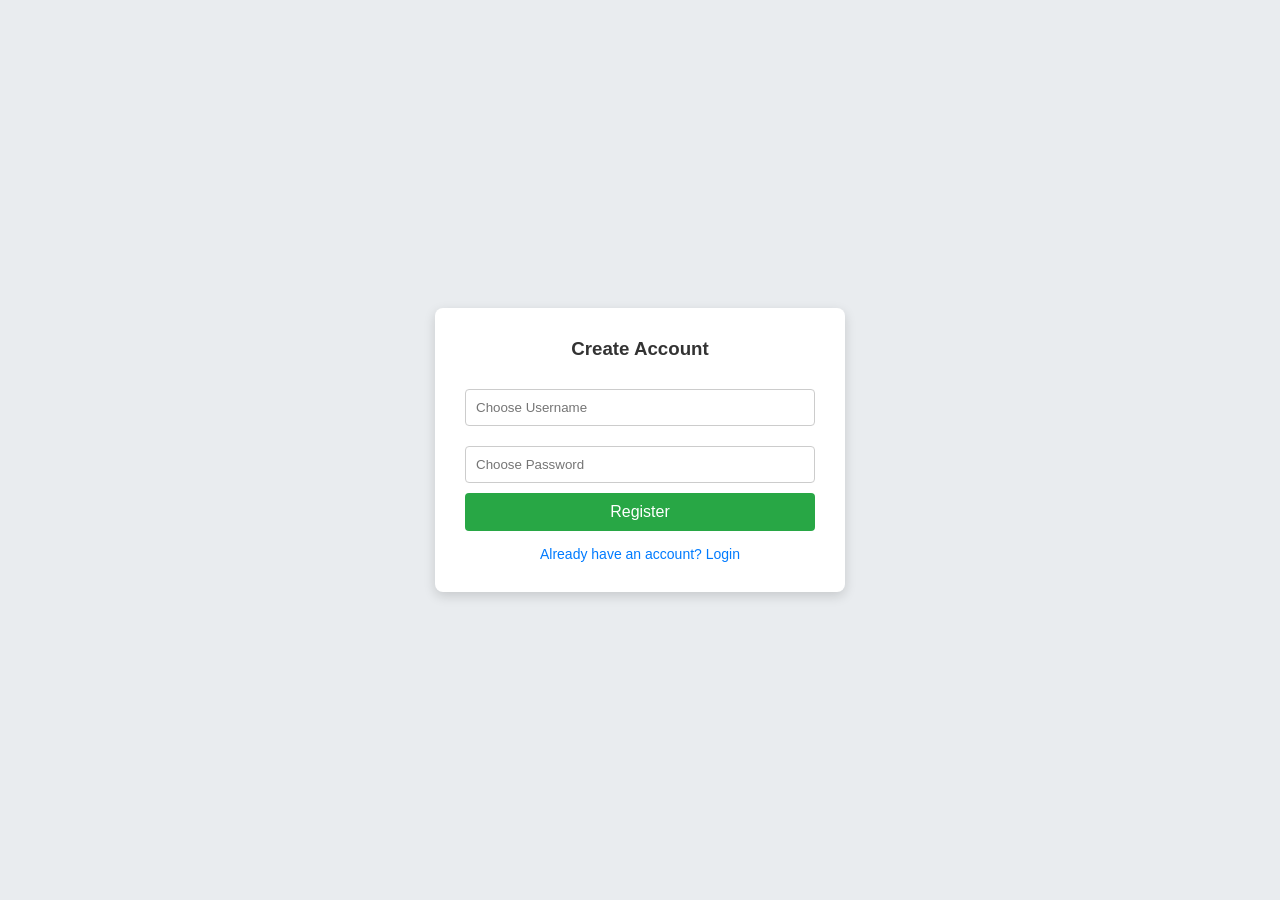
<file: calculator/auth.html>
<!DOCTYPE html>
<html lang="en">
<head>
    <meta charset="UTF-8">
    <meta name="viewport" content="width=device-width, initial-scale=1.0">
    <title>Level 2 - Task 4: Login Authentication</title>
    <style>
        body { font-family: Arial, sans-serif; background-color: #e9ecef; display: flex; justify-content: center; align-items: center; height: 100vh; margin:0;}
        .card { background: white; padding: 30px; border-radius: 8px; box-shadow: 0 4px 12px rgba(0,0,0,0.15); width: 100%; max-width: 350px; }
        h3 { margin-top: 0; text-align: center; color: #333; }
        input { width: 100%; padding: 10px; margin: 10px 0; border: 1px solid #ccc; border-radius: 4px; box-sizing: border-box; }
        button { width: 100%; padding: 10px; background: #28a745; border: none; color: white; border-radius: 4px; font-size: 16px; cursor: pointer; }
        button:hover { background: #218838; }
        .toggle-link { text-align: center; margin-top: 15px; font-size: 14px; color: #007bff; cursor: pointer; }
        .hidden { display: none; }
        .secure-page { background: #d4edda; color: #155724; padding: 20px; border-radius: 5px; text-align: center; }
    </style>
</head>
<body>

<div id="registerBox" class="card">
    <h3>Create Account</h3>
    <input type="text" id="regUser" placeholder="Choose Username">
    <input type="password" id="regPass" placeholder="Choose Password">
    <button onclick="register()">Register</button>
    <div class="toggle-link" onclick="showForm('login')">Already have an account? Login</div>
</div>

<div id="loginBox" class="card hidden">
    <h3>Login</h3>
    <input type="text" id="loginUser" placeholder="Username">
    <input type="password" id="loginPass" placeholder="Password">
    <button onclick="login()">Login</button>
    <div class="toggle-link" onclick="showForm('register')">Need an account? Register</div>
</div>

<div id="securedBox" class="card hidden secure-page">
    <h3>Welcome Authorized User!</h3>
    <p>You have successfully unlocked the authenticated route dashboard panel views.</p>
    <button onclick="logout()" style="background:#dc3545;">Logout</button>
</div>

<script>
    // In-memory array simulating a backend registration base database setup
    let database = [];

    function showForm(type) {
        document.getElementById('registerBox').classList.add('hidden');
        document.getElementById('loginBox').classList.add('hidden');
        document.getElementById('securedBox').classList.add('hidden');

        if(type === 'register') document.getElementById('registerBox').classList.remove('hidden');
        if(type === 'login') document.getElementById('loginBox').classList.remove('hidden');
        if(type === 'secured') document.getElementById('securedBox').classList.remove('hidden');
    }

    function register() {
        const u = document.getElementById('regUser').value.trim();
        const p = document.getElementById('regPass').value.trim();

        if(!u || !p) return alert("Fill in all missing credential entry forms.");
        if(database.find(user => user.username === u)) return alert("Username already taken!");

        database.push({username: u, password: p});
        alert("Registration complete! Please log in.");
        
        document.getElementById('regUser').value = '';
        document.getElementById('regPass').value = '';
        showForm('login');
    }

    function login() {
        const u = document.getElementById('loginUser').value.trim();
        const p = document.getElementById('loginPass').value.trim();

        const userAccount = database.find(user => user.username === u && user.password === p);

        if(userAccount) {
            document.getElementById('loginUser').value = '';
            document.getElementById('loginPass').value = '';
            showForm('secured');
        } else {
            alert("Invalid account configuration username or mismatching password sequence rules.");
        }
    }

    function logout() {
        showForm('login');
    }
</script>

</body>
</html>
</file>
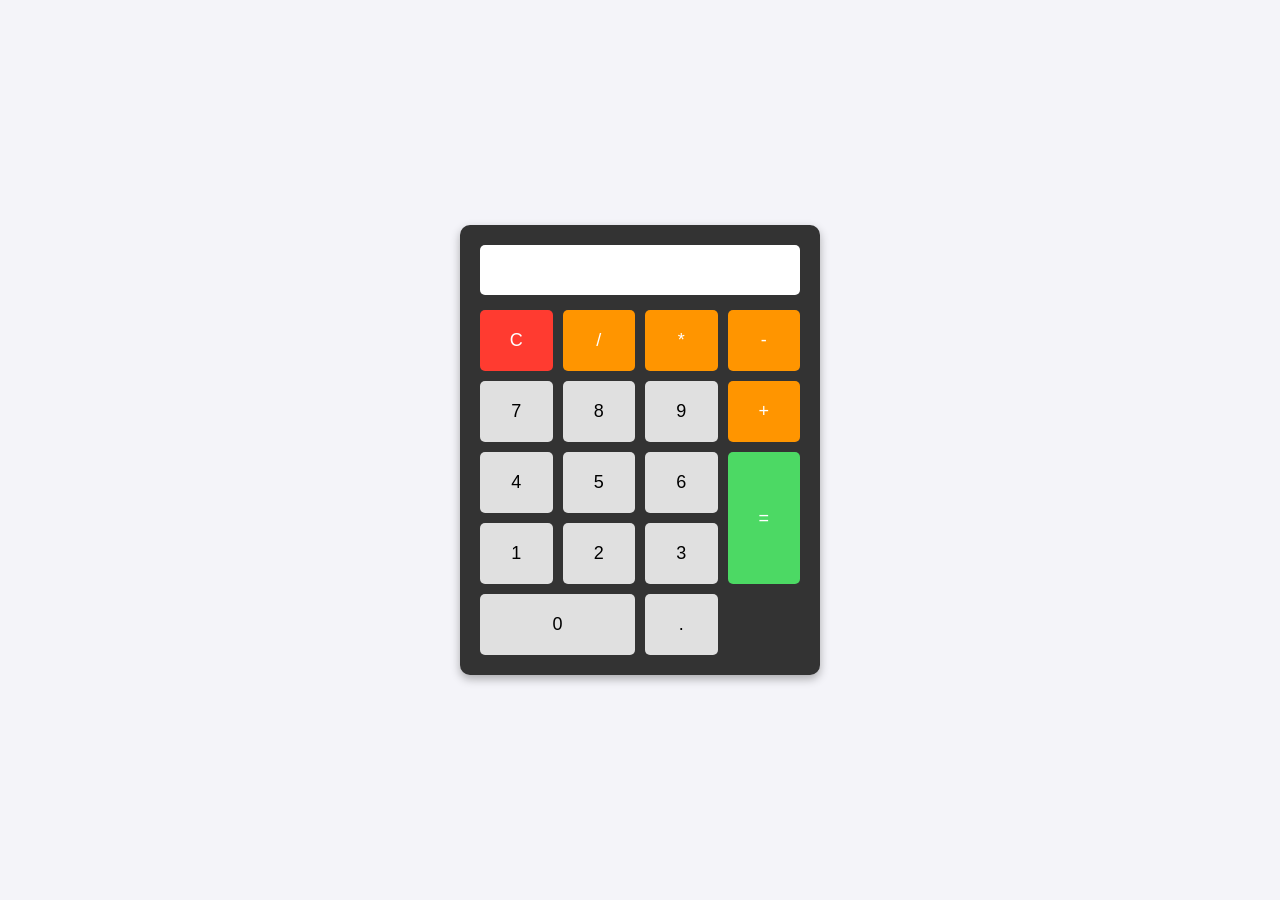
<file: calculator/calculator.html>
<!DOCTYPE html>
<html lang="en">
<head>
    <meta charset="UTF-8">
    <meta name="viewport" content="width=device-width, initial-scale=1.0">
    <title>Level 2 - Task 1: Calculator</title>
    <style>
        body {
            display: flex;
            justify-content: center;
            align-items: center;
            height: 100vh;
            background-color: #f4f4f9;
            font-family: Arial, sans-serif;
            margin: 0;
        }
        .calculator {
            background-color: #333;
            padding: 20px;
            border-radius: 10px;
            box-shadow: 0px 4px 10px rgba(0,0,0,0.3);
            width: 320px;
        }
        #display {
            width: 100%;
            height: 50px;
            background-color: #fff;
            font-size: 24px;
            text-align: right;
            padding: 5px;
            border: none;
            border-radius: 5px;
            margin-bottom: 15px;
            box-sizing: border-box;
        }
        .buttons {
            display: grid;
            grid-template-columns: repeat(4, 1fr);
            gap: 10px;
        }
        button {
            padding: 20px;
            font-size: 18px;
            border: none;
            border-radius: 5px;
            cursor: pointer;
            background-color: #e0e0e0;
            transition: background 0.2s;
        }
        button:hover { background-color: #d4d4d4; }
        button.operator { background-color: #ff9500; color: white; }
        button.operator:hover { background-color: #e08500; }
        button.clear { background-color: #ff3b30; color: white; }
        button.clear:hover { background-color: #d32f2f; }
    </style>
</head>
<body>

<div class="calculator">
    <input type="text" id="display" readonly>
    <div class="buttons">
        <button class="clear" onclick="clearDisplay()">C</button>
        <button onclick="appendValue('/')" class="operator">/</button>
        <button onclick="appendValue('*')" class="operator">*</button>
        <button onclick="appendValue('-')" class="operator">-</button>
        
        <button onclick="appendValue('7')">7</button>
        <button onclick="appendValue('8')">8</button>
        <button onclick="appendValue('9')">9</button>
        <button onclick="appendValue('+')" class="operator">+</button>
        
        <button onclick="appendValue('4')">4</button>
        <button onclick="appendValue('5')">5</button>
        <button onclick="appendValue('6')">6</button>
        <button onclick="calculate()" style="grid-row: span 2; background-color: #4cd964; color: white;">=</button>
        
        <button onclick="appendValue('1')">1</button>
        <button onclick="appendValue('2')">2</button>
        <button onclick="appendValue('3')">3</button>
        
        <button onclick="appendValue('0')" style="grid-column: span 2;">0</button>
        <button onclick="appendValue('.')">.</button>
    </div>
</div>

<script>
    const display = document.getElementById('display');

    function appendValue(val) {
        display.value += val;
    }
    function clearDisplay() {
        display.value = '';
    }
    function calculate() {
        try {
            display.value = eval(display.value);
        } catch (error) {
            display.value = 'Error';
        }
    }
</script>

</body>
</html>
</file>
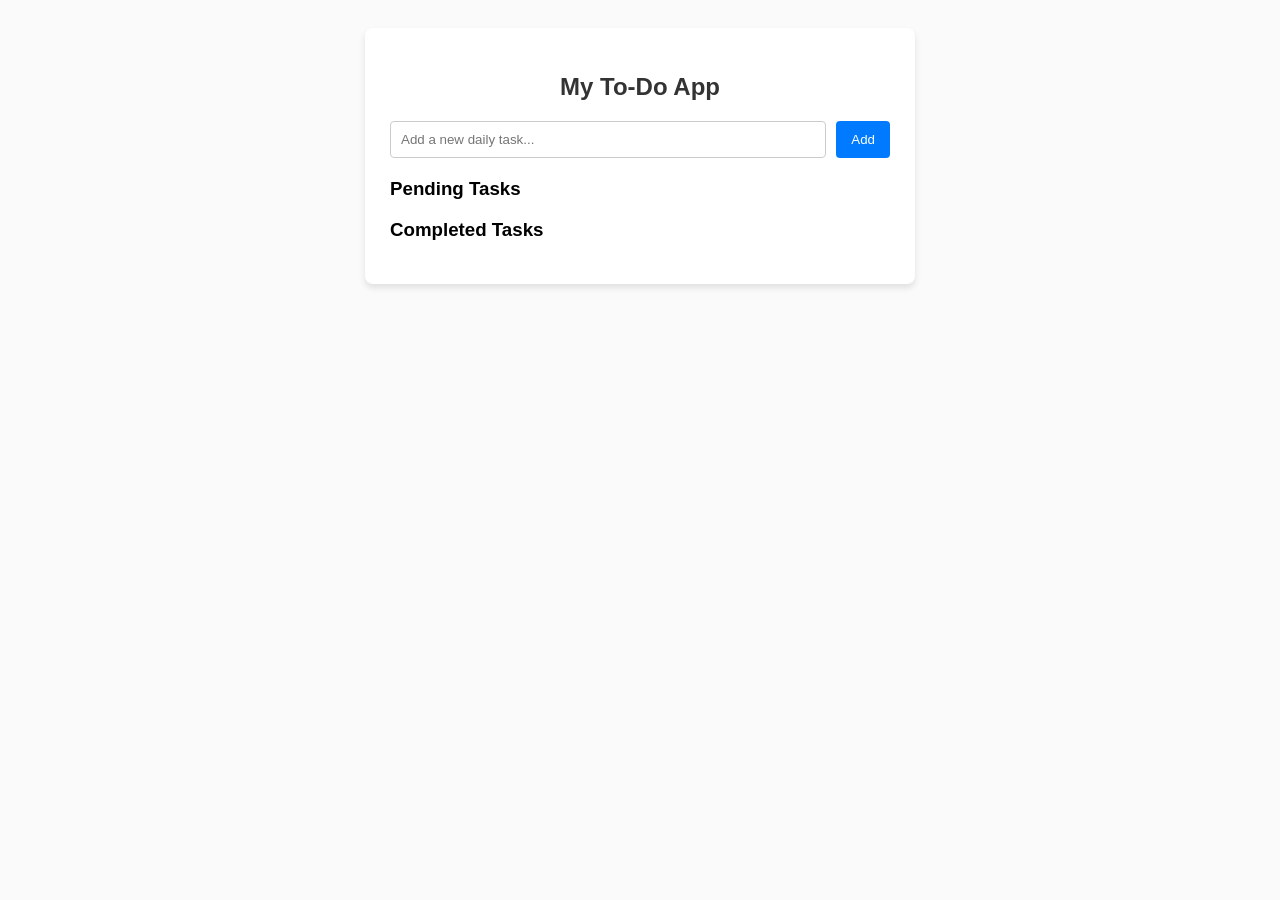
<file: calculator/todo.html>
<!DOCTYPE html>
<html lang="en">
<head>
    <meta charset="UTF-8">
    <meta name="viewport" content="width=device-width, initial-scale=1.0">
    <title>Level 2 - Task 3: To-Do Web App</title>
    <style>
        body { font-family: Arial, sans-serif; background-color: #fafafa; padding: 20px; }
        .todo-box { max-width: 500px; margin: 0 auto; background: white; padding: 25px; border-radius: 8px; box-shadow: 0 4px 6px rgba(0,0,0,0.1); }
        h2 { text-align: center; color: #333; }
        .input-group { display: flex; gap: 10px; margin-bottom: 20px; }
        input[type="text"] { flex: 1; padding: 10px; border: 1px solid #ccc; border-radius: 4px; }
        button { padding: 10px 15px; cursor: pointer; border: none; border-radius: 4px; background: #007bff; color: white; }
        button:hover { background: #0056b3; }
        ul { list-style-type: none; padding: 0; }
        li { background: #f9f9f9; padding: 10px; margin-bottom: 8px; border-left: 4px solid #007bff; display: flex; justify-content: space-between; align-items: center; border-radius: 4px; }
        .completed-tasks li { border-left-color: #28a745; text-decoration: line-through; opacity: 0.7; }
        .timestamp { font-size: 11px; color: #888; display: block; }
        .actions button { padding: 4px 8px; font-size: 12px; margin-left: 5px; background: #6c757d; }
        .actions .btn-complete { background: #28a745; }
        .actions .btn-delete { background: #dc3545; }
    </style>
</head>
<body>

<div class="todo-box">
    <h2>My To-Do App</h2>
    <div class="input-group">
        <input type="text" id="taskInput" placeholder="Add a new daily task...">
        <button onclick="addTask()">Add</button>
    </div>

    <h3>Pending Tasks</h3>
    <ul id="pendingList"></ul>

    <h3>Completed Tasks</h3>
    <ul id="completedList" class="completed-tasks"></ul>
</div>

<script>
    let tasks = [];

    function addTask() {
        const text = document.getElementById('taskInput').value.trim();
        if(!text) return;
        
        const timestamp = new Date().toLocaleString();
        tasks.push({ id: Date.now(), text, completed: false, time: timestamp });
        document.getElementById('taskInput').value = '';
        render();
    }

    function toggleComplete(id) {
        const task = tasks.find(t => t.id === id);
        if(task) task.completed = !task.completed;
        render();
    }

    function editTask(id) {
        const task = tasks.find(t => t.id === id);
        if(!task) return;
        const newText = prompt("Edit your task:", task.text);
        if(newText !== null && newText.trim() !== "") {
            task.text = newText.trim();
            render();
        }
    }

    function deleteTask(id) {
        tasks = tasks.filter(t => t.id !== id);
        render();
    }

    function render() {
        const pendingList = document.getElementById('pendingList');
        const completedList = document.getElementById('completedList');
        
        pendingList.innerHTML = '';
        completedList.innerHTML = '';

        tasks.forEach(task => {
            const li = document.createElement('li');
            li.innerHTML = `
                <div>
                    <span>${task.text}</span>
                    <span class="timestamp">Added: ${task.time}</span>
                </div>
                <div class="actions">
                    ${!task.completed ? `<button class="btn-complete" onclick="toggleComplete(${task.id})">✓</button>` : `<button onclick="toggleComplete(${task.id})">Undo</button>`}
                    <button onclick="editTask(${task.id})">Edit</button>
                    <button class="btn-delete" onclick="deleteTask(${task.id})">X</button>
                </div>
            `;
            if(task.completed) {
                completedList.appendChild(li);
            } else {
                pendingList.appendChild(li);
            }
        });
    }
</script>

</body>
</html>
</file>
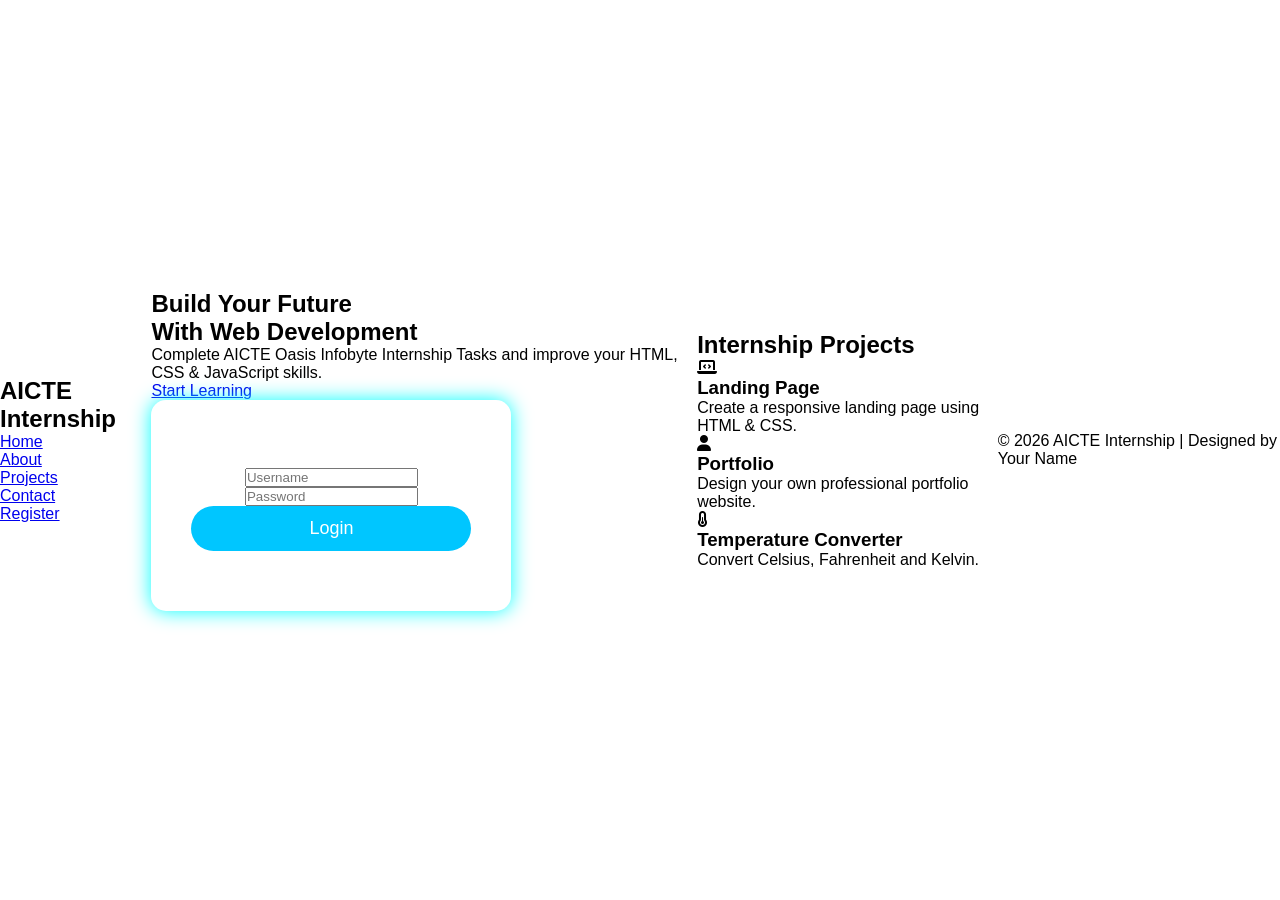
<file: Landing-page2/intex.html>
<!DOCTYPE html>
<html lang="en">
<head>
    <meta charset="UTF-8">
    <meta name="viewport" content="width=device-width, initial-scale=1.0">
    <title>AICTE Internship Landing Page</title>

    <link rel="stylesheet" href="style.css">

    <link rel="stylesheet"
    href="https://cdnjs.cloudflare.com/ajax/libs/font-awesome/6.5.0/css/all.min.css">

</head>

<body>

<header>

<nav class="navbar">

<div class="logo">
<h2>AICTE Internship</h2>
</div>

<ul>

<li><a href="#">Home</a></li>
<li><a href="#">About</a></li>
<li><a href="#">Projects</a></li>
<li><a href="#">Contact</a></li>

</ul>

<a href="#" class="btn">Register</a>

</nav>

</header>

<section class="hero">

<div class="content">

<h1>Build Your Future <br> With Web Development</h1>

<p>
Complete AICTE Oasis Infobyte Internship Tasks
and improve your HTML, CSS & JavaScript skills.
</p>

<a href="#" class="hero-btn">Start Learning</a>

</div>

<div class="login-box">

<h2>Login</h2>

<form id="loginForm">

<input type="text"
id="username"
placeholder="Username"
required>

<input type="password"
id="password"
placeholder="Password"
required>

<button type="submit">
Login
</button>

<p id="message"></p>

</form>

</div>

</section>

<section class="tasks">

<h2>Internship Projects</h2>

<div class="cards">

<div class="card">

<i class="fa-solid fa-laptop-code"></i>

<h3>Landing Page</h3>

<p>Create a responsive landing page using HTML & CSS.</p>

</div>

<div class="card">

<i class="fa-solid fa-user"></i>

<h3>Portfolio</h3>

<p>Design your own professional portfolio website.</p>

</div>

<div class="card">

<i class="fa-solid fa-temperature-half"></i>

<h3>Temperature Converter</h3>

<p>Convert Celsius, Fahrenheit and Kelvin.</p>

</div>

</div>

</section>

<footer>

<p>© 2026 AICTE Internship | Designed by Your Name</p>

</footer>

<script src="script.js"></script>

</body>
</html>
</file>
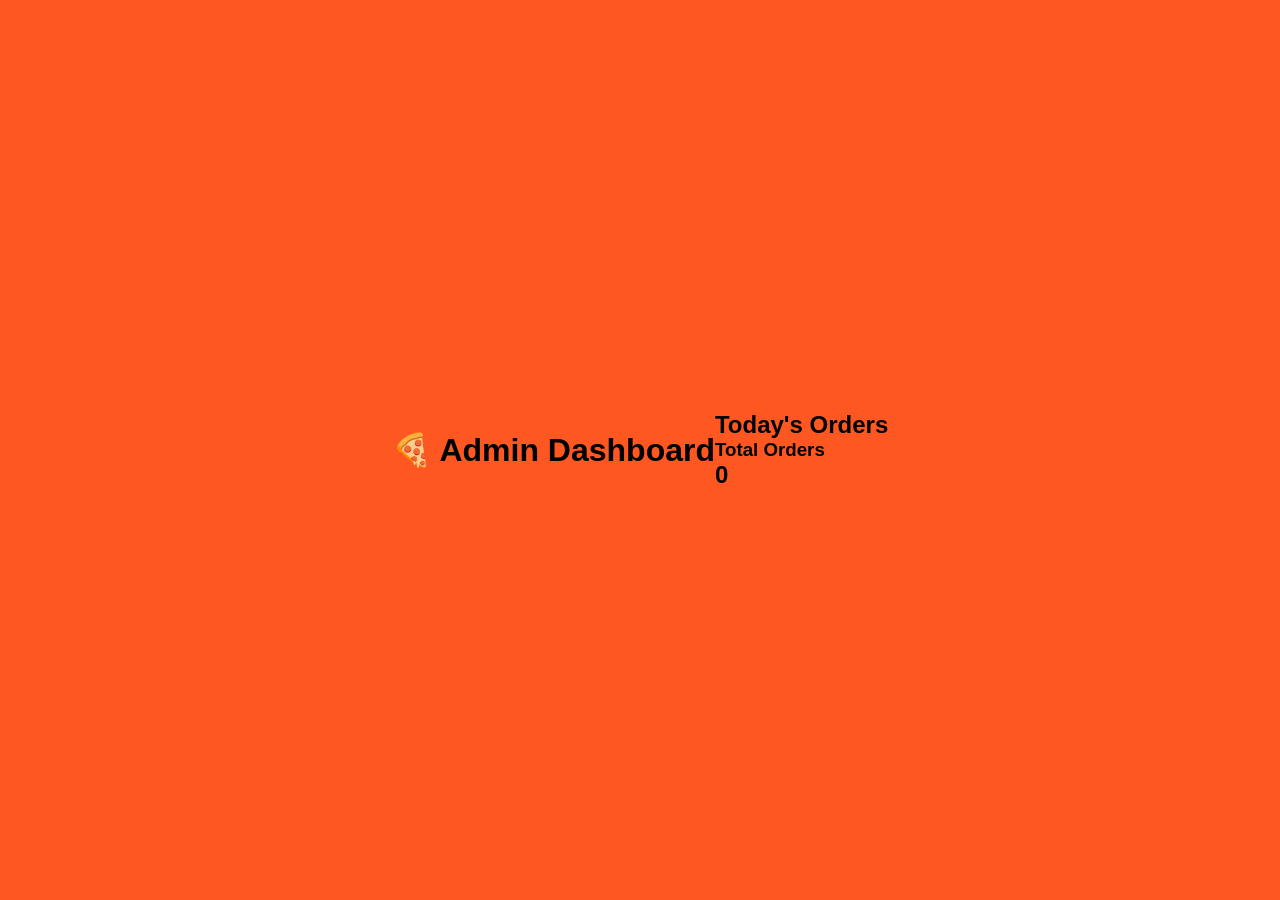
<file: pizza-delivery-app1/admin.html>
<!DOCTYPE html>
<html>
<head>
<title>Admin Dashboard</title>
<link rel="stylesheet" href="style.css">
</head>

<body>

<header>

<h1>🍕 Admin Dashboard</h1>

</header>

<section class="featured">

<h2>Today's Orders</h2>

<div class="pizza-card">

<h3>Total Orders</h3>

<h1 id="orders"></h1>

</div>

</section>

<script>

let cart=JSON.parse(localStorage.getItem("cart"))||[];

document.getElementById("orders").innerHTML=cart.length;

</script>

</body>
</html>
</file>
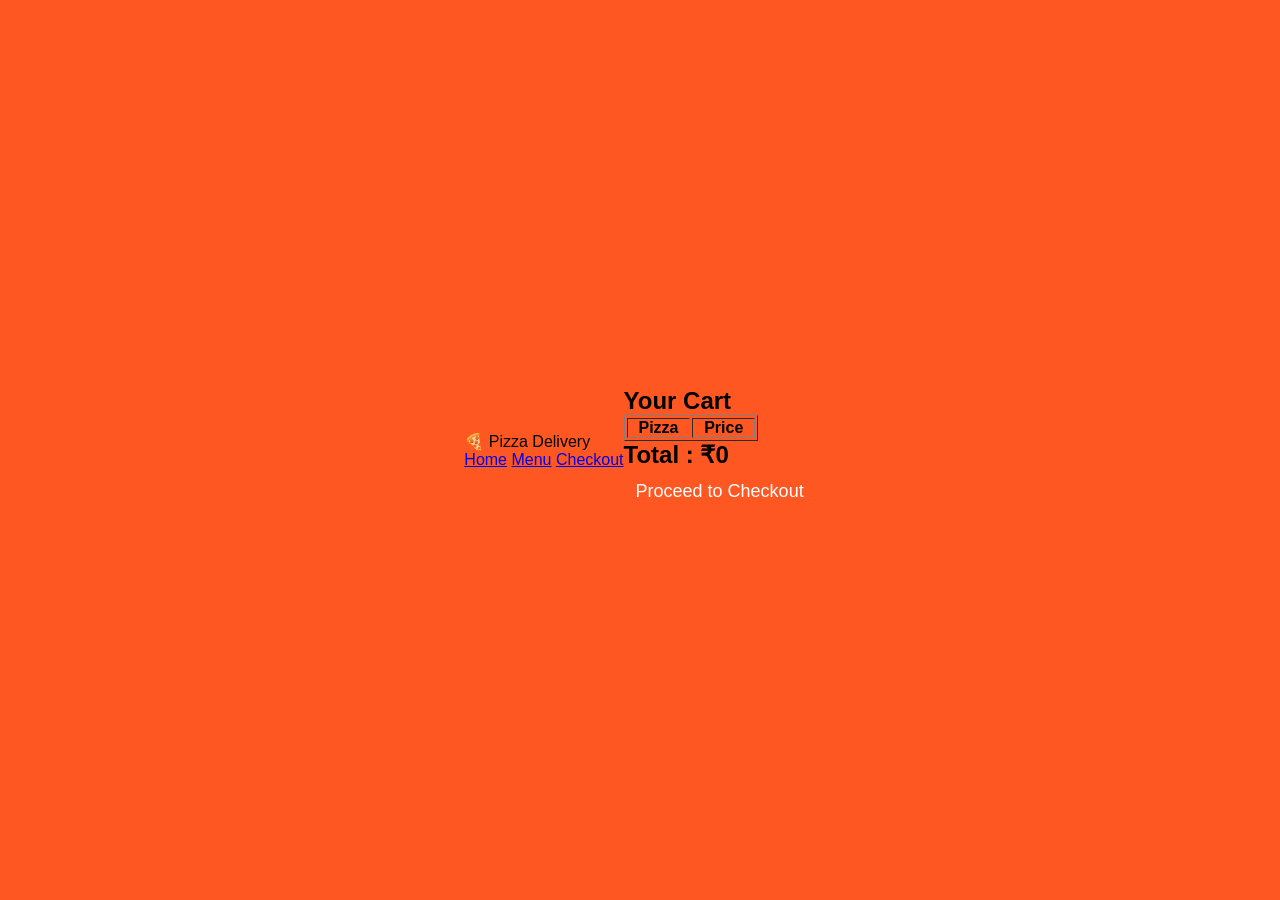
<file: pizza-delivery-app1/cart.html>
<!DOCTYPE html>
<html>
<head>
<title>Cart</title>
<link rel="stylesheet" href="style.css">
</head>

<body>

<header>

<div class="logo">🍕 Pizza Delivery</div>

<nav>
<a href="home.html">Home</a>
<a href="menu.html">Menu</a>
<a href="checkout.html">Checkout</a>
</nav>

</header>

<section class="featured">

<h2>Your Cart</h2>

<table border="1" width="70%" align="center">

<thead>

<tr>

<th>Pizza</th>

<th>Price</th>

</tr>

</thead>

<tbody id="cartTable">

</tbody>

</table>

<h2>Total : ₹<span id="total">0</span></h2>

<a href="checkout.html">

<button>Proceed to Checkout</button>

</a>

</section>

<script src="script.js"></script>

<script>

displayCart();

</script>

</body>

</html>
</file>
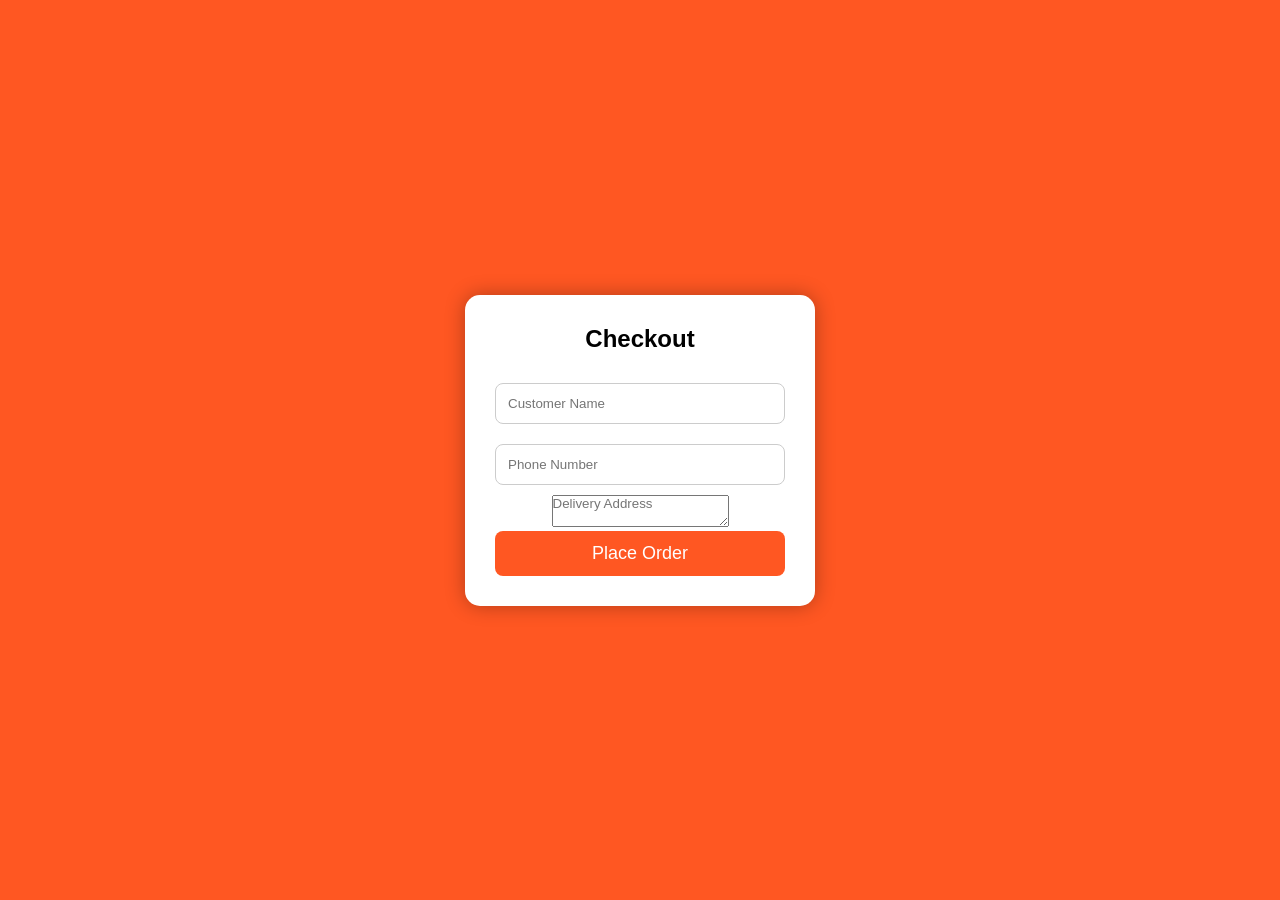
<file: pizza-delivery-app1/checkout.html>
<!DOCTYPE html>
<html>
<head>
<title>Checkout</title>
<link rel="stylesheet" href="style.css">
</head>

<body>

<section class="login-container">

<h2>Checkout</h2>

<input type="text" id="name" placeholder="Customer Name">

<input type="text" id="phone" placeholder="Phone Number">

<textarea id="address" placeholder="Delivery Address"></textarea>

<button onclick="placeOrder()">Place Order</button>

</section>

<script src="script.js"></script>

</body>

</html>
</file>
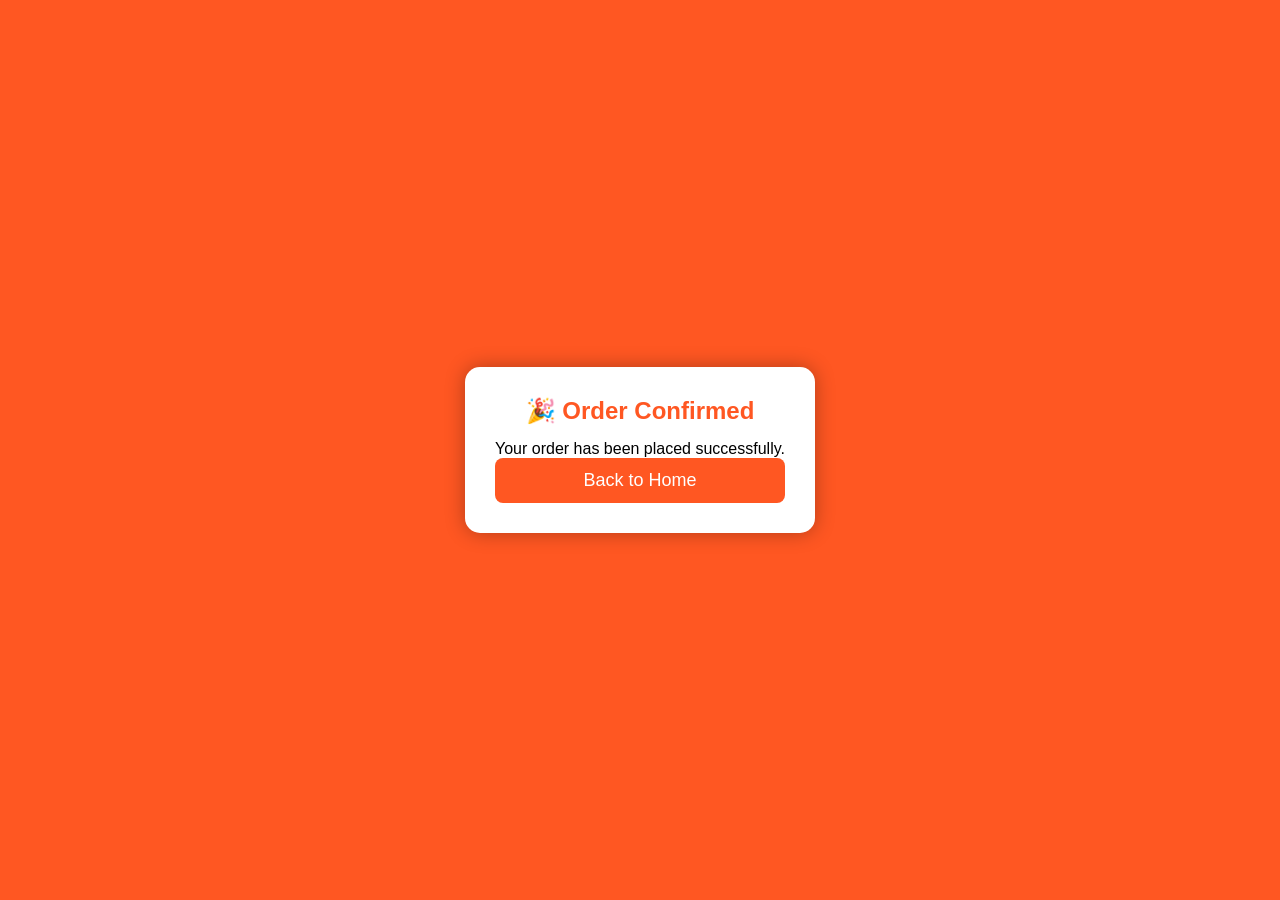
<file: pizza-delivery-app1/confirmation.html>
<!DOCTYPE html>
<html>
<head>
<title>Order Confirmation</title>
<link rel="stylesheet" href="style.css">
</head>

<body>

<section class="login-container">

<h1>🎉 Order Confirmed</h1>

<p>Your order has been placed successfully.</p>

<h3 id="customerName"></h3>

<h3 id="customerPhone"></h3>

<h3 id="customerAddress"></h3>

<a href="home.html">

<button>Back to Home</button>

</a>

</section>

<script>

let customer=JSON.parse(localStorage.getItem("customer"));

document.getElementById("customerName").innerHTML="Name : "+customer.name;

document.getElementById("customerPhone").innerHTML="Phone : "+customer.phone;

document.getElementById("customerAddress").innerHTML="Address : "+customer.address;

</script>

</body>
</html>
</file>
<file: Landing-page2/style.css>
*{
margin:0;
padding:0;
box-sizing:border-box;
font-family:Arial, Helvetica, sans-serif;
}

body{

background:url("https://images.unsplash.com/photo-1518770660439-4636190af475?w=1600") no-repeat center center/cover;

height:100vh;
display:flex;
justify-content:center;
align-items:center;

}

.overlay{
width:100%;
height:100%;
background:rgba(0,0,0,.65);

display:flex;
justify-content:center;
align-items:center;
}

.login-box{

width:360px;
padding:40px;
background:rgba(255,255,255,.1);
backdrop-filter:blur(10px);
border-radius:15px;
box-shadow:0 0 20px cyan;
text-align:center;
color:white;

}

.login-box h1{
margin-bottom:10px;
font-size:35px;
}

.login-box p{
margin-bottom:20px;
}

.input-box{

display:flex;
align-items:center;
background:white;
margin:15px 0;
padding:12px;
border-radius:30px;

}

.input-box i{
color:#00bcd4;
margin-right:10px;
}

.input-box input{

width:100%;
border:none;
outline:none;
font-size:16px;

}

button{

width:100%;
padding:12px;
border:none;
border-radius:30px;
background:#00c6ff;
color:white;
font-size:18px;
cursor:pointer;
transition:.4s;

}

button:hover{
background:#0072ff;
}

#message{
margin-top:15px;
font-weight:bold;
}
</file>
<file: pizza-delivery-app1/style.css>
*{
    margin:0;
    padding:0;
    box-sizing:border-box;
    font-family:Arial, sans-serif;
}

body{
    background:#ff5722;
    display:flex;
    justify-content:center;
    align-items:center;
    height:100vh;
}

.login-container{

    width:350px;

    background:white;

    padding:30px;

    border-radius:15px;

    text-align:center;

    box-shadow:0 0 20px rgba(0,0,0,.3);

}

.login-container h1{

    color:#ff5722;

    margin-bottom:15px;

}

.login-container h2{

    margin-bottom:20px;

}

input{

    width:100%;

    padding:12px;

    margin:10px 0;

    border:1px solid #ccc;

    border-radius:8px;

}

button{

    width:100%;

    padding:12px;

    border:none;

    background:#ff5722;

    color:white;

    border-radius:8px;

    cursor:pointer;

    font-size:18px;

}

button:hover{

    background:#e64a19;

}

p{

    margin-top:10px;

}
</file>
